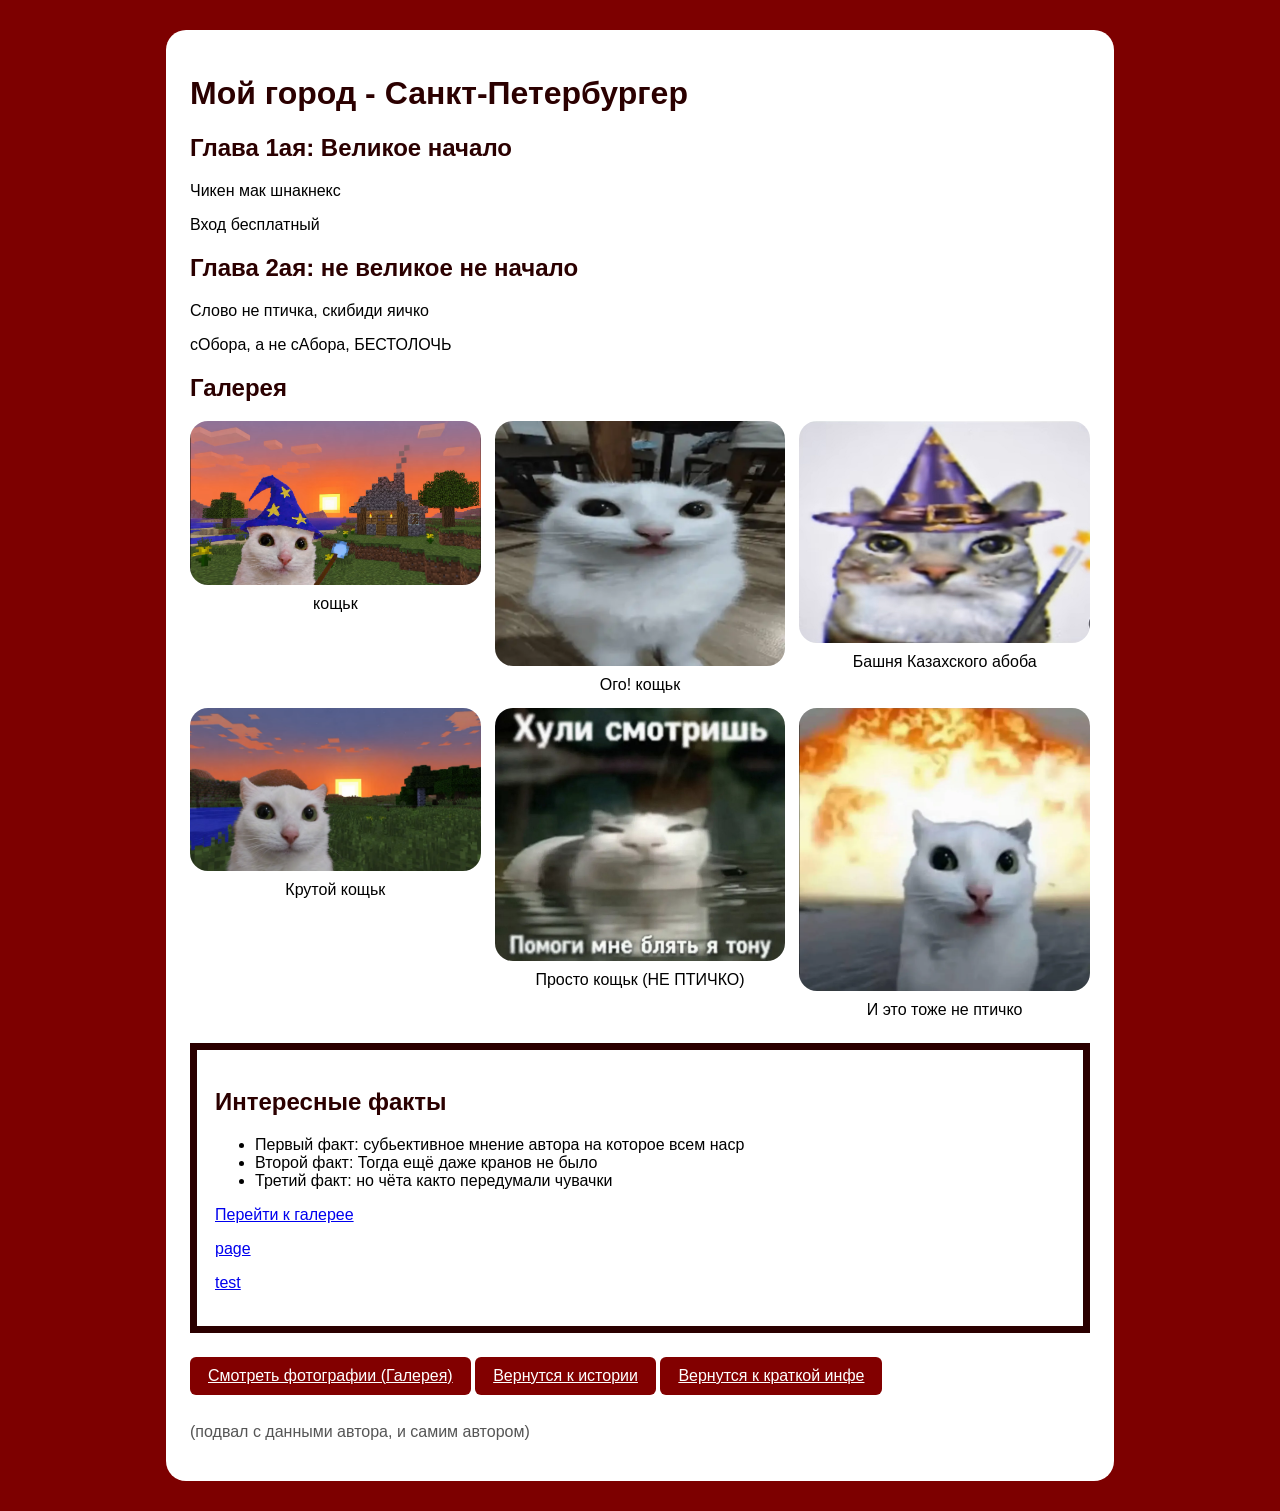
<file: index.html>
<!DOCTYPE html> 
<html lang="ru"> 
<head> 
<meta charset="UTF-8"> 
<meta name="viewport" content="width=device-width, initial scale=1.0"> 
<title>NAME.TXT</title> 
<link rel="icon" href="/images/icons/file.png" type="image/png">
	<style> 
body { margin: 0; background: #7d0000; font-family: Arial, sans serif; } 

main { max-width: 900px; margin: 30px auto; padding: 24px; background: white; border-radius: 20px} 

h1 , h2{ color: #2b0000; } 

.gallery { display: flex; flex-wrap: wrap; gap: 14px; } 

figure { flex: 1 1 240px; margin: 0; } 

img { width: 100%; height: auto; border-radius: 18px; } 

img:hover { border-radius: 17px; }

figcaption { margin-top: 6px; text-align: center; } 

.facts { margin: 24px 0; padding: 18px; border: 7px solid #2b0000; } 

.button { display: inline-block; padding: 10px 18px; border-radius: 6px; background: #820000; color: white; } 

.button:hover { background: #2b0000; border-radius: 106px; } 

footer { margin-top: 28px; color: #555; } 

	</style> 
</head> 

<body> 
	<main> 
	
	<h1>Мой город - Санкт-Петербургер</h1> 
	<h2 id="info">Глава 1ая: Великое начало</h2> 

	<p>Чикен мак шнакнекс</p>  
	<p>Вход бесплатный</p> 


	<h2 id="history">Глава 2ая: не великое не начало</h2> 
	<p>Слово не птичка, скибиди яичко</p> 
	
	<p>сОбора, а не сАбора, БЕСТОЛОЧЬ</p>
	<h2 id="gallery">Галерея</h2>
 
<section class="gallery"> 
<figure>
	<img src="images/wallpaper_1.png" alt="image" width="600" height="375"> 
	<figcaption>кощьк</figcaption>
</figure> 

<figure>
	<img src="images/wallpaper_2.png" alt="image" width="600" height="375"> 
	<figcaption>Ого! кощьк</figcaption>
</figure> 

<figure>
	<img src="images/wallpaper_7.jpg" alt="image" width="600" height="375"> 
	<figcaption>Башня Казахского абоба</figcaption>
</figure> 

<figure>
	<img src="images/wallpaper_4.png" alt="image" width="600" height="375"> 
	<figcaption>Крутой кощьк</figcaption>
</figure> 

<figure>
	<img src="images/wallpaper_5.png" alt="кощьк" width="600" height="375"> 
	<figcaption>Просто кощьк (НЕ ПТИЧКО)</figcaption>
</figure> 

<figure>
	<a href="https://reddflower.github.io"> 
		<img src="images/wallpaper_6.png" alt="не собор" width="600" height="375"> 
	</a>
	<figcaption>И это тоже не птичко</figcaption>
</figure> 

</section> 
<section class="facts"> 
<h2>Интересные факты</h2> 

	<ul>
		<li>Первый факт: субьективное мнение автора на которое всем наср</li>
		<li>Второй факт: Тогда ещё даже кранов не было</li>
		<li>Третий факт: но чёта както передумали чувачки</li>
	</ul> 
	
	<p><a href="#gallery">Перейти к галерее</a></p> 
	<p><a href="https://reddflower.github.io/page" target="_blank">page</a></p> 
	<p><a href="https://reddflower.github.io/test" target="_blank">test</a></p> 
	</section> 
	
	<a class="button" href="#gallery">Смотреть фотографии (Галерея)</a> 
	<a class="button" href="#history">Вернутся к истории</a> 
	<a class="button" href="#info">Вернутся к краткой инфе</a> 
	
	<footer><p>(подвал с данными автора, и самим автором)</p></footer> 
	</main> 
</body> 
</html>
</body>
</html>
</file>
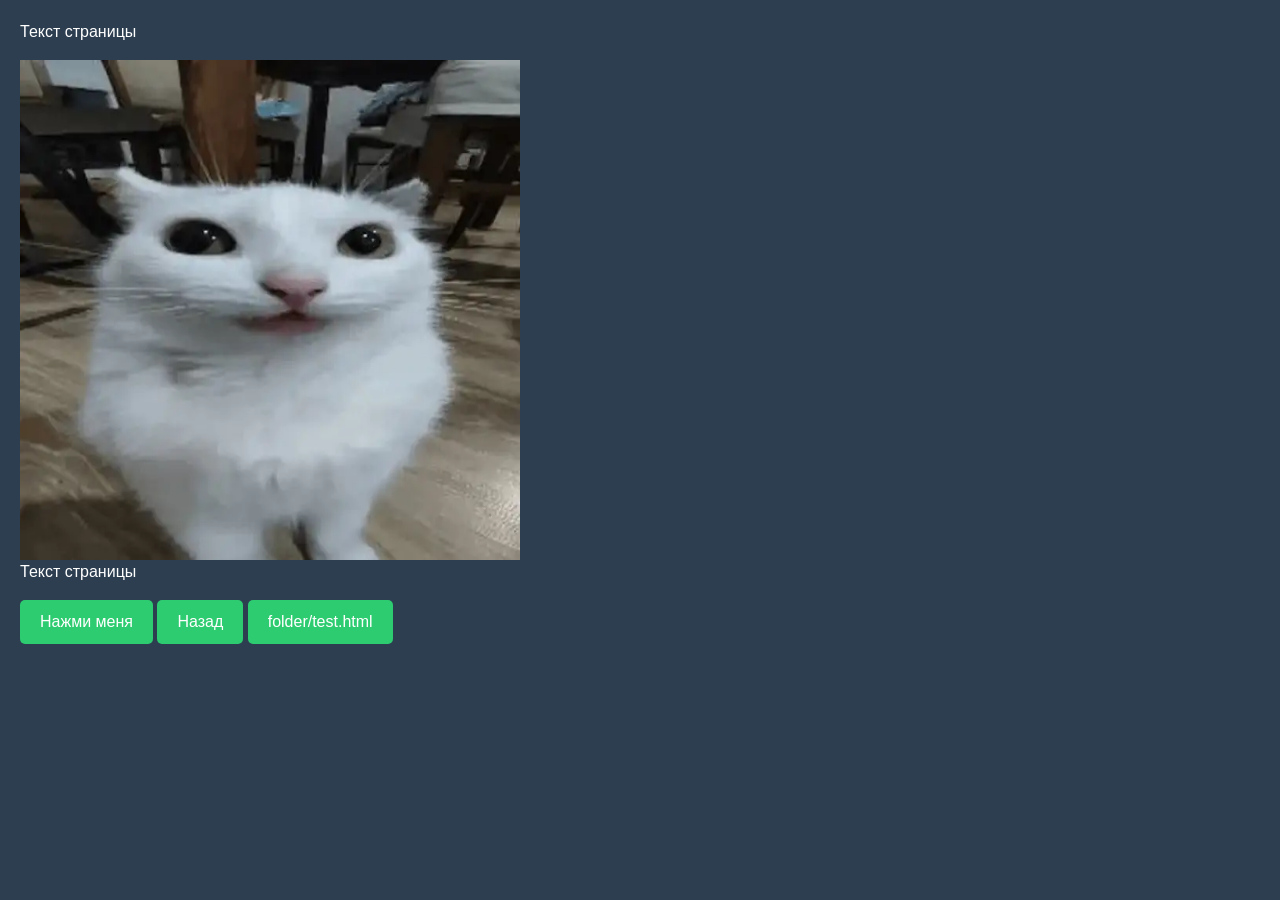
<file: test.html>
<html lang="ru">
   <head>
    <meta charset="UTF-8">
    <title>test.html</title>
	<link href="https://cdn.jsdelivr.net/npm/bootstrap@5.3.8/dist/css/bootstrap.min.css" rel="stylesheet" integrity="sha384-sRIl4kxILFvY47J16cr9ZwB07vP4J8+LH7qKQnuqkuIAvNWLzeN8tE5YBujZqJLB" crossorigin="anonymous">
	<link rel="icon" href="/images/icons/file.png" type="image/png">
    <link rel="stylesheet" href="/css/style.css">
   </head>
<main>

  <tr>
   <td>
    <p> Текст страницы</p>  
   </td>
   <td colspan="4">
    <img src="images/wallpaper_2.png" alt="Обои с сигма кощьк" width="500" height="500">
  </tr>
	
        <p>Текст страницы</p>
        <button id="myButton">Нажми меня</button>
		
		<button id="btnBack">Назад</button>

			<!-- Кнопка 2: ведет на folder/test.html -->
		<button id="btnFolderTest">folder/test.html</button>
    </main>
 <script src="/js/script.js"></script>
</body>
</html>
</file>
<file: css/style.css>
body {
    background-color: #2c3e50; 
    color: #ffffff;            
    font-family: Arial, sans-serif;
    padding: 20px;
}

button {
    background-color: #2ecc71; 
    color: white;
    border: none;
    padding: 10px 20px;
    font-size: 16px;
    cursor: pointer;
    border-radius: 5px; 
}

button:hover {
    background-color: #27ae60; 
}
</file>
